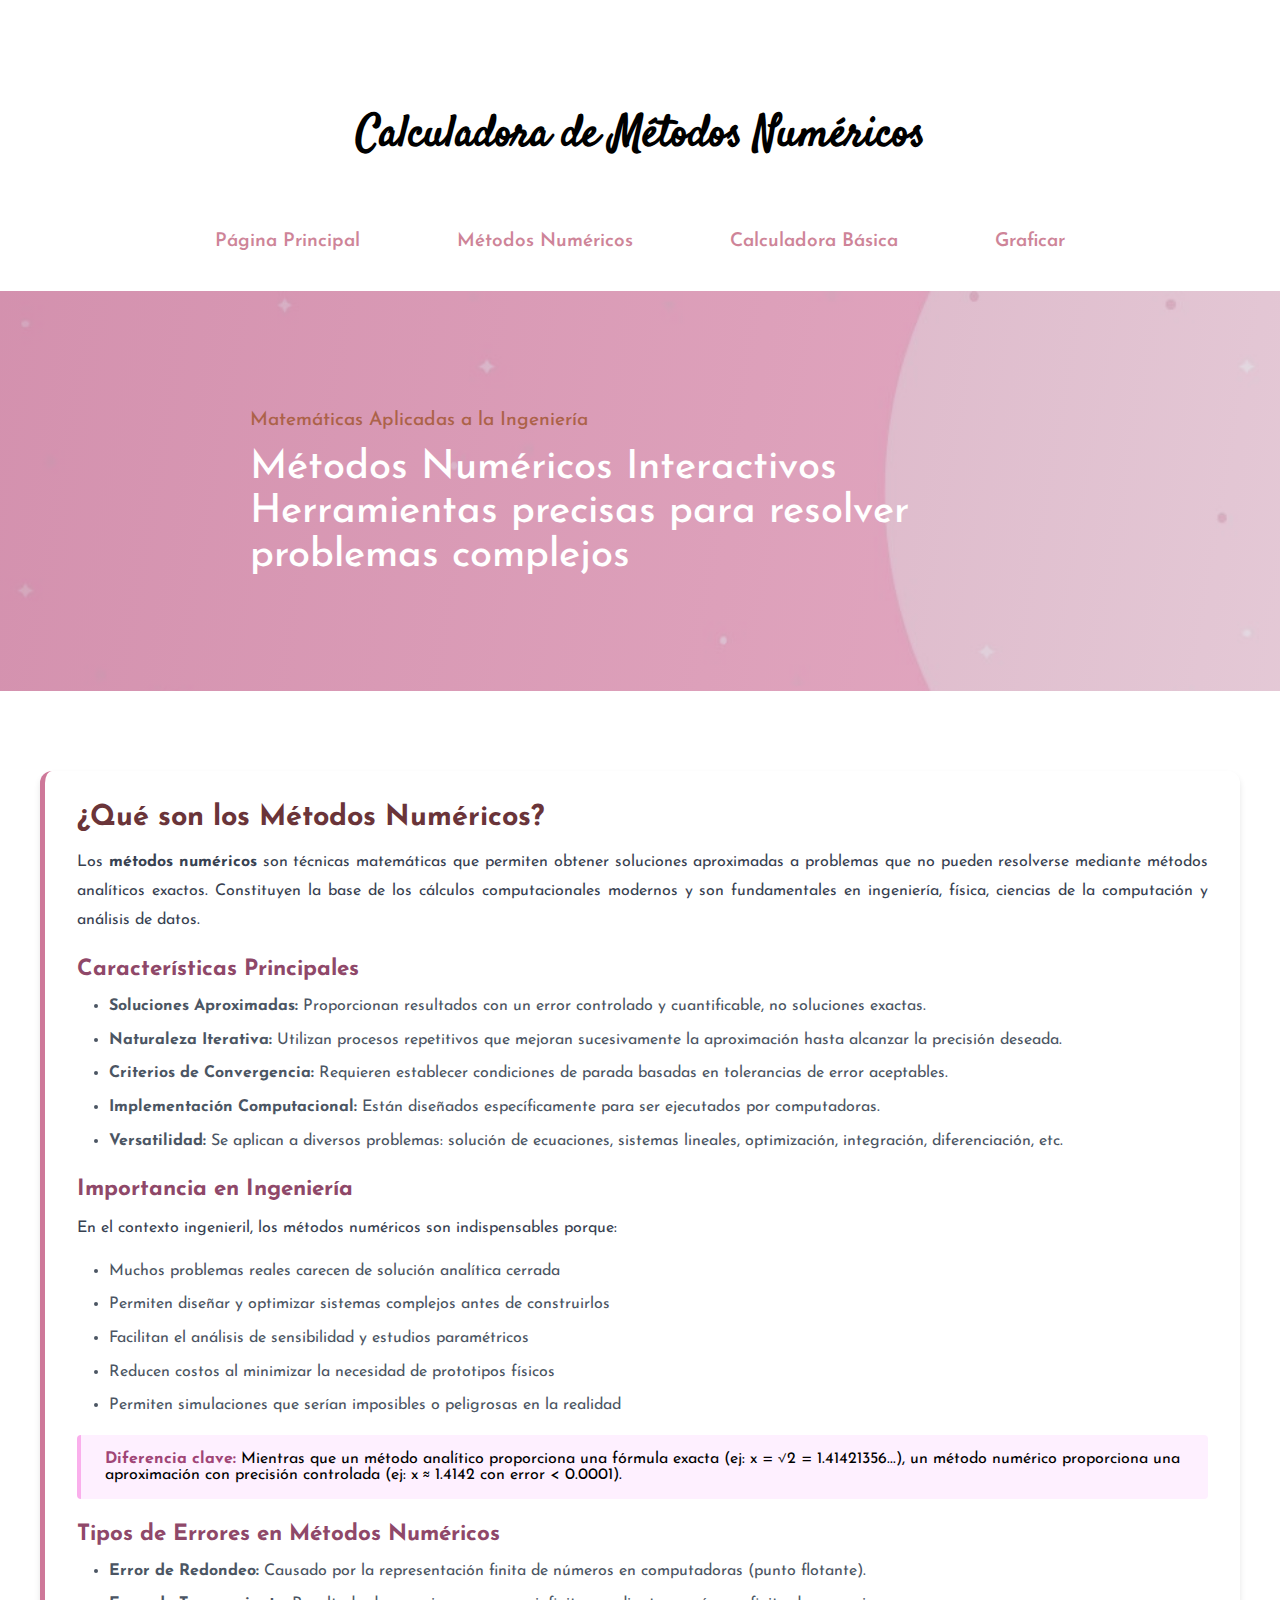
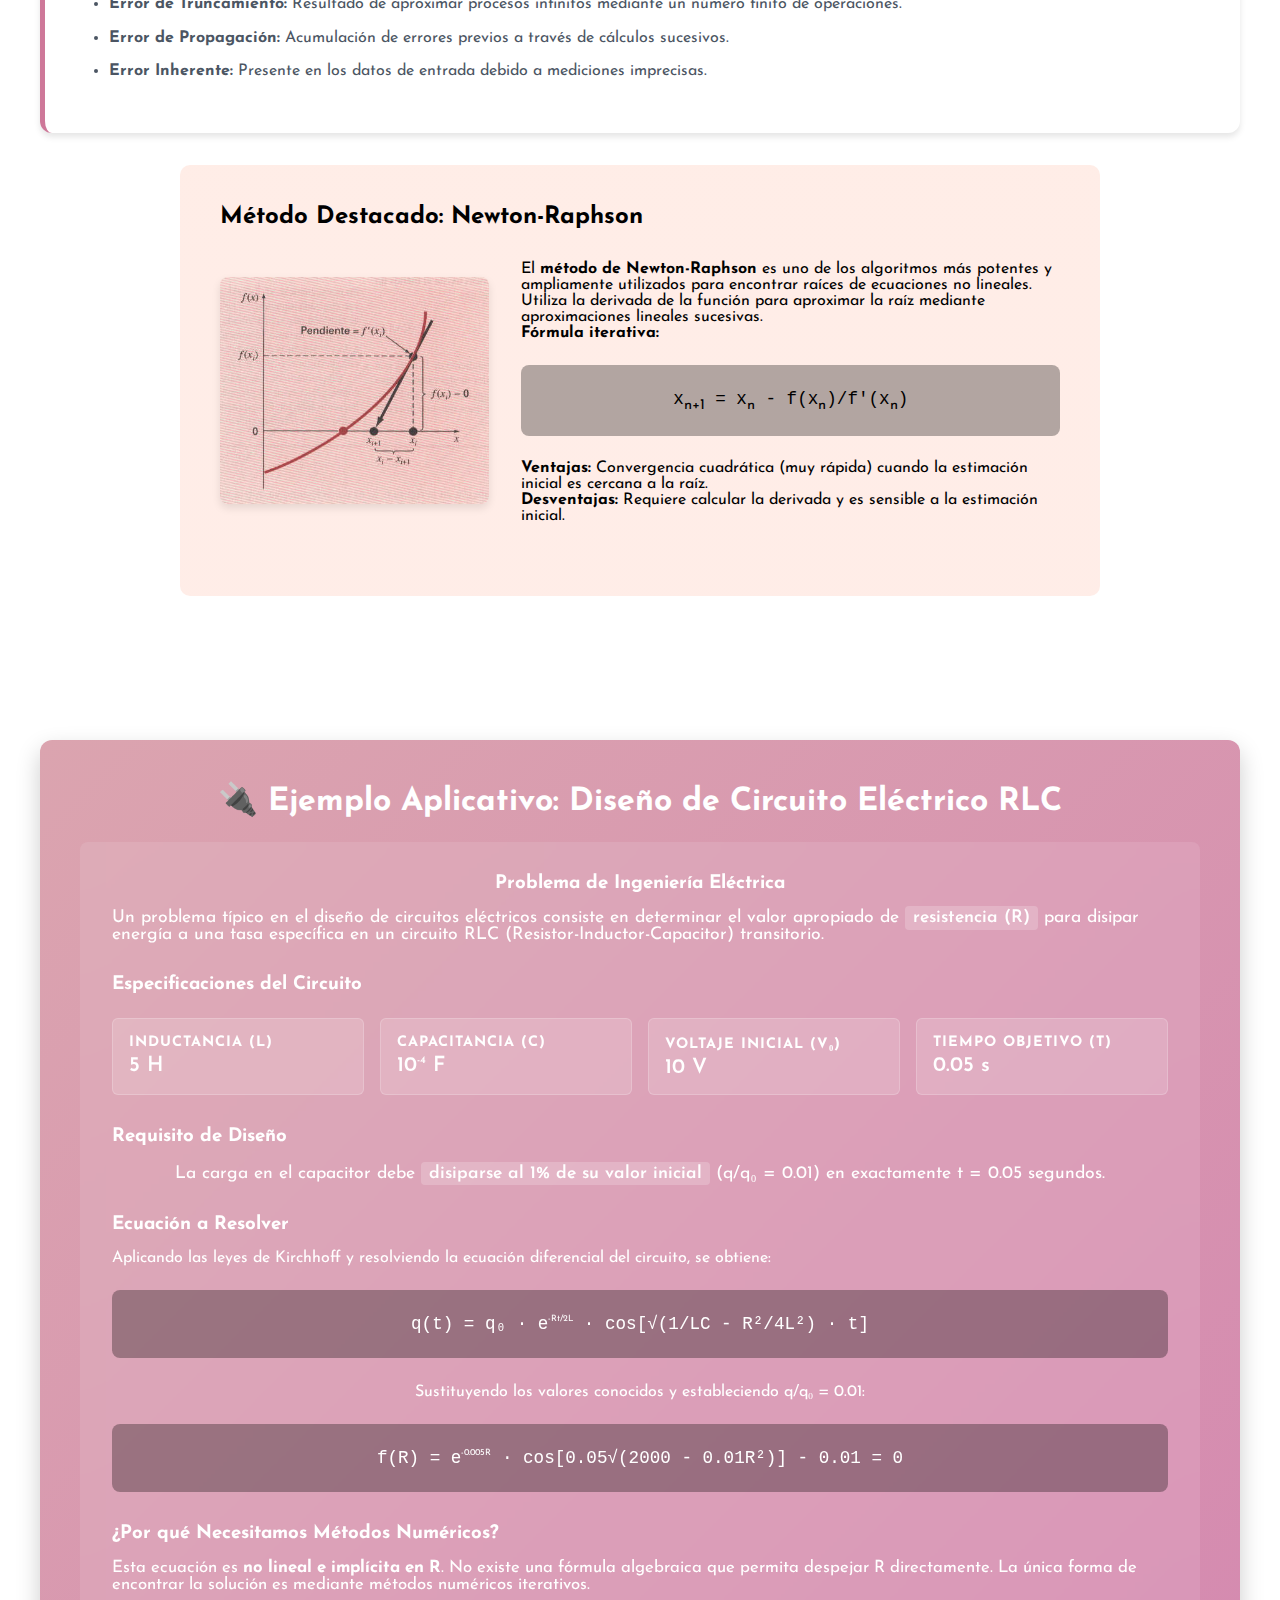
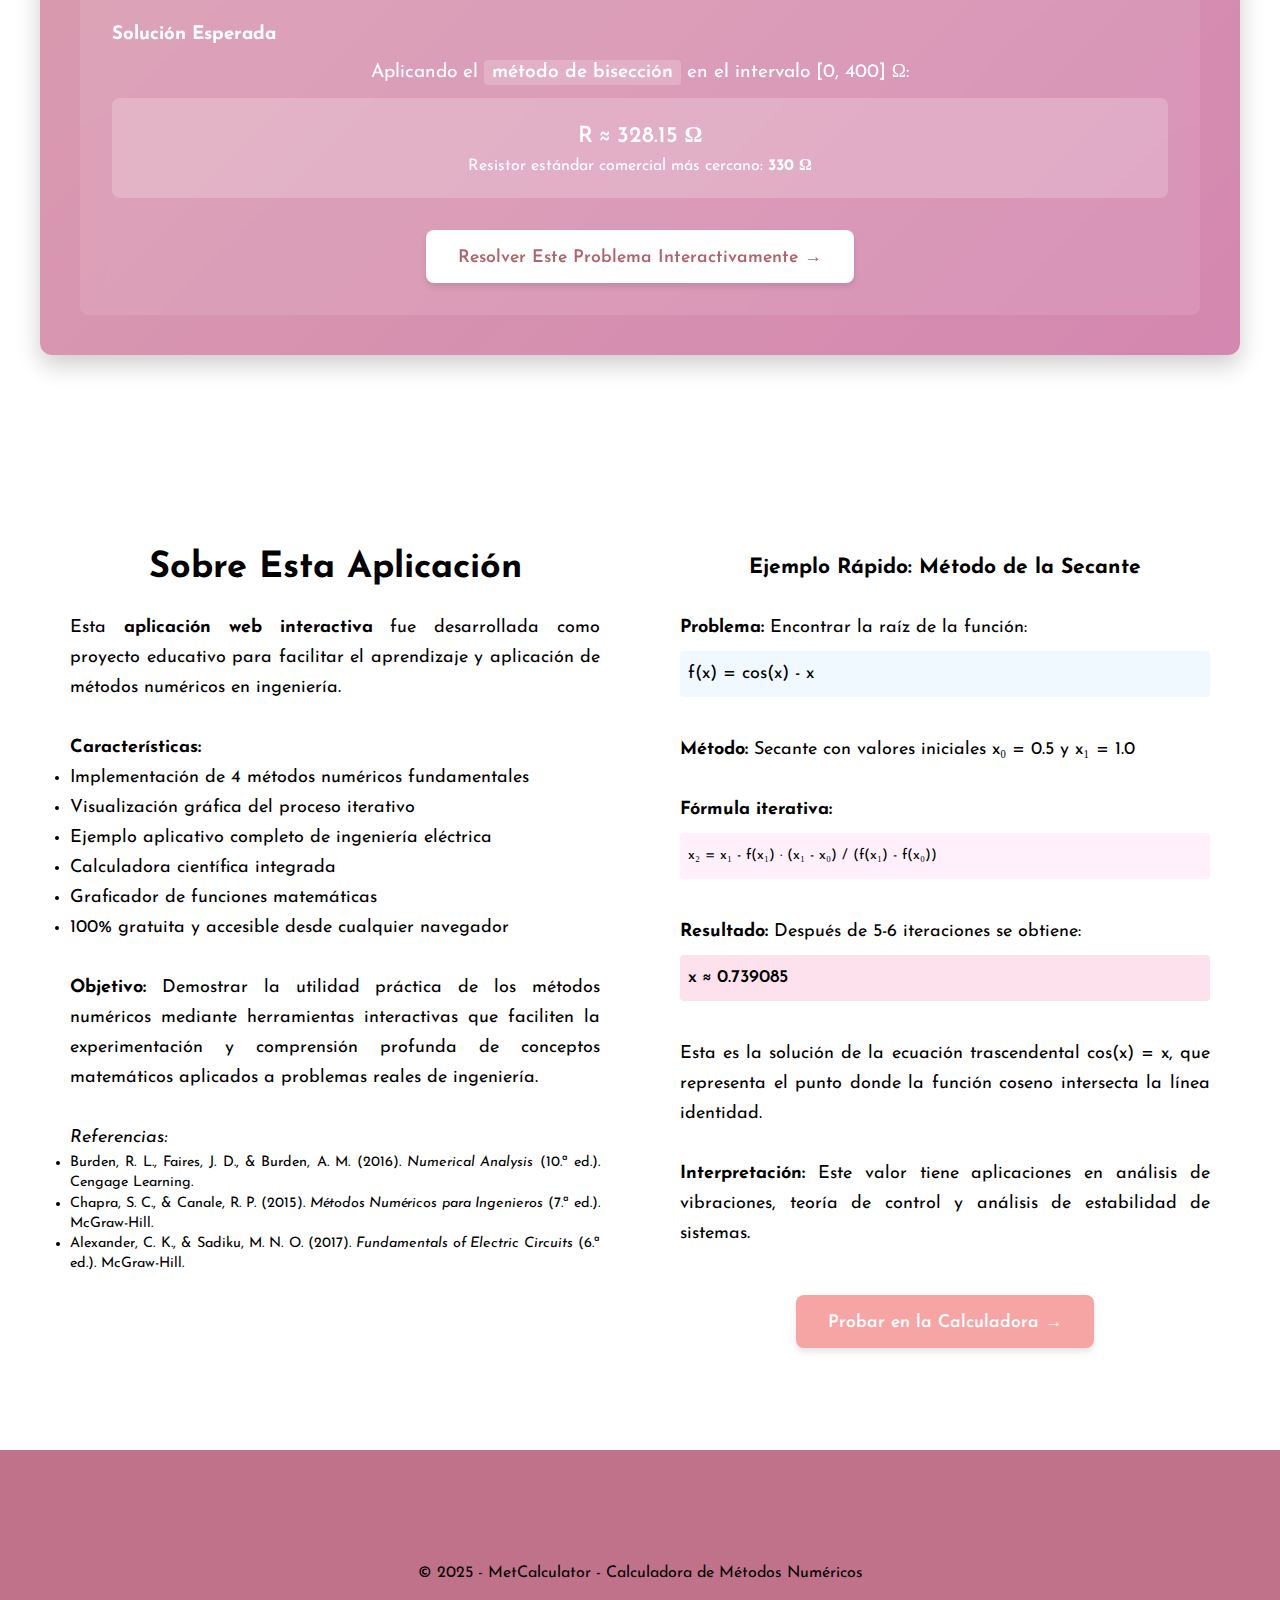
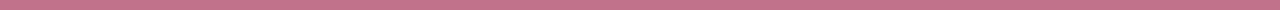
<file: MetCalculator/index.html>
<!DOCTYPE html>
<html lang="es">
<head>
    <meta charset="UTF-8">
    <meta name="viewport" content="width=device-width, initial-scale=1.0">
    <title>Calculadora de Métodos Numéricos - Inicio</title>
    <link rel="stylesheet" type="text/css" href="estilo.css">
    <style>
        /* Estilos adicionales específicos para la página principal */
        .seccion-teoria {
            max-width: 1200px;
            margin: 3rem auto;
            padding: 0 2rem;
        }

        .card-teoria {
            background: white;
            border-radius: 12px;
            padding: 2rem;
            margin-bottom: 2rem;
            box-shadow: 0 4px 6px rgba(0, 0, 0, 0.1);
            border-left: 5px solid #ce7899;
        }

        .card-teoria h2 {
            color: #6a3439;
            margin-bottom: 1rem;
            font-size: 1.8rem;
        }

        .card-teoria h3 {
            color:  #8f4869;
            margin-top: 1.5rem;
            margin-bottom: 0.8rem;
            font-size: 1.4rem;
        }

        .card-teoria p {
            line-height: 1.8;
            color: #374151;
            text-align: justify;
            margin-bottom: 1rem;
        }

        .card-teoria ul {
            margin-left: 2rem;
            margin-bottom: 1rem;
        }

        .card-teoria li {
            margin-bottom: 0.5rem;
            line-height: 1.6;
            color: #4b5563;
        }

        .card-ejemplo {
            background: linear-gradient(135deg, #dba4af 0%, #d487b0 100%);
            color: white;
            border-radius: 12px;
            padding: 2.5rem;
            margin: 3rem auto;
            box-shadow: 0 10px 25px rgba(0, 0, 0, 0.2);
        }

        .card-ejemplo h2 {
            color: white;
            font-size: 2rem;
            margin-bottom: 1.5rem;
            text-align: center;
        }

        .ejemplo-content {
            background: rgba(255, 255, 255, 0.1);
            backdrop-filter: blur(10px);
            border-radius: 8px;
            padding: 2rem;
            margin-top: 1rem;
        }

        .ejemplo-parametros {
            display: grid;
            grid-template-columns: repeat(auto-fit, minmax(250px, 1fr));
            gap: 1rem;
            margin: 1.5rem 0;
        }

        .parametro-item {
            background: rgba(255, 255, 255, 0.15);
            padding: 1rem;
            border-radius: 6px;
            border: 1px solid rgba(255, 255, 255, 0.2);
        }

        .parametro-item strong {
            display: block;
            margin-bottom: 0.3rem;
            font-size: 0.9rem;
            text-transform: uppercase;
            letter-spacing: 1px;
        }

        .parametro-item span {
            font-size: 1.3rem;
            font-weight: 600;
        }

        .ecuacion {
            background: rgba(0, 0, 0, 0.3);
            padding: 1.5rem;
            border-radius: 8px;
            font-family: 'Courier New', monospace;
            font-size: 1.1rem;
            text-align: center;
            margin: 1.5rem 0;
            overflow-x: auto;
        }

        .highlight {
            background: rgba(255, 255, 255, 0.2);
            padding: 0.2rem 0.5rem;
            border-radius: 4px;
            font-weight: 600;
        }

        .concepto-box {
            background: #fef0ff;
            border-left: 4px solid #faafec;
            padding: 1rem 1.5rem;
            margin: 1rem 0;
            border-radius: 4px;
        }

        .concepto-box strong {
            color: #a04576;
        }

        .metodo-destacado {
            display: grid;
            grid-template-columns: 1fr 2fr;
            gap: 2rem;
            align-items: center;
            margin: 2rem 0;
        }

        .metodo-imagen {
            width: 100%;
            border-radius: 8px;
            box-shadow: 0 4px 8px rgba(0, 0, 0, 0.1);
        }

        @media (max-width: 768px) {
            .metodo-destacado {
                grid-template-columns: 1fr;
            }

            .ejemplo-parametros {
                grid-template-columns: 1fr;
            }
        }

        .btn-resolver {
            background: white;
            color: #b2626a;
            padding: 1rem 2rem;
            border: none;
            border-radius: 8px;
            font-size: 1.1rem;
            font-weight: 600;
            cursor: pointer;
            display: block;
            margin: 2rem auto 0;
            transition: all 0.3s ease;
            box-shadow: 0 4px 6px rgba(0, 0, 0, 0.1);
        }

        .btn-resolver:hover {
            transform: translateY(-2px);
            box-shadow: 0 6px 12px rgba(0, 0, 0, 0.2);
        }

        .circuito-diagram {
            background: white;
            padding: 2rem;
            border-radius: 8px;
            text-align: center;
            margin: 1.5rem 0;
        }

        .circuito-diagram img {
            max-width: 100%;
            height: auto;
        }
    </style>
</head>
<body class="pag-general">
<header class="head">
  <div class="cont1">
     <div class="cont2">
        <div class="logo">
            <h1>Calculadora de Métodos Numéricos</h1> 
        </div>
    </div>
    <div class="head_container">
        <div class="head_container_content">
            <a href="index.html" class="header">Página Principal</a>
            <a href="metodos.html" class="header">Métodos Numéricos</a>
            <a href="calculadora.html" class="header">Calculadora Básica</a>
            <a href="graficar.html" class="header">Graficar</a>
        </div>
    </div>
  </div>
</header>

<section class="banner">
   <div class="contenido-banner">
      <p>Matemáticas Aplicadas a la Ingeniería</p>
      <h2>Métodos Numéricos Interactivos</h2>
      <h4>Herramientas precisas para resolver problemas complejos</h4>
   </div> 
</section>

<br><br>

<!-- SECCIÓN 1: CONCEPTUALIZACIÓN DE MÉTODOS NUMÉRICOS -->
<section class="seccion-teoria">
    <div class="card-teoria">
        <h2>¿Qué son los Métodos Numéricos?</h2>
        <p>
            Los <strong>métodos numéricos</strong> son técnicas matemáticas que permiten obtener 
            soluciones aproximadas a problemas que no pueden resolverse mediante métodos analíticos 
            exactos. Constituyen la base de los cálculos computacionales modernos y son fundamentales 
            en ingeniería, física, ciencias de la computación y análisis de datos.
        </p>

        <h3>Características Principales</h3>
        <ul>
            <li><strong>Soluciones Aproximadas:</strong> Proporcionan resultados con un error 
                controlado y cuantificable, no soluciones exactas.</li>
            <li><strong>Naturaleza Iterativa:</strong> Utilizan procesos repetitivos que mejoran 
                sucesivamente la aproximación hasta alcanzar la precisión deseada.</li>
            <li><strong>Criterios de Convergencia:</strong> Requieren establecer condiciones de 
                parada basadas en tolerancias de error aceptables.</li>
            <li><strong>Implementación Computacional:</strong> Están diseñados específicamente 
                para ser ejecutados por computadoras.</li>
            <li><strong>Versatilidad:</strong> Se aplican a diversos problemas: solución de 
                ecuaciones, sistemas lineales, optimización, integración, diferenciación, etc.</li>
        </ul>

        <h3>Importancia en Ingeniería</h3>
        <p>
            En el contexto ingenieril, los métodos numéricos son indispensables porque:
        </p>
        <ul>
            <li>Muchos problemas reales carecen de solución analítica cerrada</li>
            <li>Permiten diseñar y optimizar sistemas complejos antes de construirlos</li>
            <li>Facilitan el análisis de sensibilidad y estudios paramétricos</li>
            <li>Reducen costos al minimizar la necesidad de prototipos físicos</li>
            <li>Permiten simulaciones que serían imposibles o peligrosas en la realidad</li>
        </ul>

        <div class="concepto-box">
            <strong>Diferencia clave:</strong> Mientras que un método analítico proporciona 
            una fórmula exacta (ej: x = √2 = 1.41421356...), un método numérico proporciona 
            una aproximación con precisión controlada (ej: x ≈ 1.4142 con error < 0.0001).
        </div>

        <h3>Tipos de Errores en Métodos Numéricos</h3>
        <ul>
            <li><strong>Error de Redondeo:</strong> Causado por la representación finita de 
                números en computadoras (punto flotante).</li>
            <li><strong>Error de Truncamiento:</strong> Resultado de aproximar procesos infinitos 
                mediante un número finito de operaciones.</li>
            <li><strong>Error de Propagación:</strong> Acumulación de errores previos a través 
                de cálculos sucesivos.</li>
            <li><strong>Error Inherente:</strong> Presente en los datos de entrada debido a 
                mediciones imprecisas.</li>
        </ul>
    </div>

    <!-- Método Newton-Raphson Destacado -->
    <div class="recetasemana">
        <h2>Método Destacado: Newton-Raphson</h2>
        <div class="metodo-destacado">
            <div>
                <img src="rec/newton1.jpg" alt="Newton-Raphson" class="metodo-imagen">
            </div>
            <div>
                <p>
                    El <strong>método de Newton-Raphson</strong> es uno de los algoritmos más 
                    potentes y ampliamente utilizados para encontrar raíces de ecuaciones no lineales. 
                    Utiliza la derivada de la función para aproximar la raíz mediante aproximaciones 
                    lineales sucesivas.
                </p>
                <p>
                    <strong>Fórmula iterativa:</strong>
                </p>
                <div class="ecuacion">
                    x<sub>n+1</sub> = x<sub>n</sub> - f(x<sub>n</sub>)/f'(x<sub>n</sub>)
                </div>
                <p>
                    <strong>Ventajas:</strong> Convergencia cuadrática (muy rápida) cuando la 
                    estimación inicial es cercana a la raíz.
                    <br>
                    <strong>Desventajas:</strong> Requiere calcular la derivada y es sensible 
                    a la estimación inicial.
                </p>
            </div>
        </div>
    </div>
</section>

<!-- SECCIÓN 2: EJEMPLO APLICATIVO DEL CIRCUITO RLC -->
<section class="seccion-teoria">
    <div class="card-ejemplo">
        <h2>🔌 Ejemplo Aplicativo: Diseño de Circuito Eléctrico RLC</h2>
        
        <div class="ejemplo-content">
            <h3 style="color: white; text-align: center; margin-bottom: 1rem;">
                Problema de Ingeniería Eléctrica
            </h3>
            <p style="font-size: 1.1rem;">
                Un problema típico en el diseño de circuitos eléctricos consiste en determinar 
                el valor apropiado de <span class="highlight">resistencia (R)</span> para disipar 
                energía a una tasa específica en un circuito RLC (Resistor-Inductor-Capacitor) 
                transitorio.
            </p>

            <h3 style="color: white; margin-top: 2rem; margin-bottom: 1rem;">
                Especificaciones del Circuito
            </h3>
            <div class="ejemplo-parametros">
                <div class="parametro-item">
                    <strong>Inductancia (L)</strong>
                    <span>5 H</span>
                </div>
                <div class="parametro-item">
                    <strong>Capacitancia (C)</strong>
                    <span>10<sup>-4</sup> F</span>
                </div>
                <div class="parametro-item">
                    <strong>Voltaje Inicial (V₀)</strong>
                    <span>10 V</span>
                </div>
                <div class="parametro-item">
                    <strong>Tiempo Objetivo (t)</strong>
                    <span>0.05 s</span>
                </div>
            </div>

            <h3 style="color: white; margin-top: 2rem; margin-bottom: 1rem;">
                Requisito de Diseño
            </h3>
            <p style="font-size: 1.1rem; text-align: center;">
                La carga en el capacitor debe <span class="highlight">disiparse al 1% de su 
                valor inicial</span> (q/q₀ = 0.01) en exactamente t = 0.05 segundos.
            </p>

            <h3 style="color: white; margin-top: 2rem; margin-bottom: 1rem;">
                Ecuación a Resolver
            </h3>
            <p>
                Aplicando las leyes de Kirchhoff y resolviendo la ecuación diferencial del 
                circuito, se obtiene:
            </p>
            <div class="ecuacion">
                q(t) = q₀ · e<sup>-Rt/2L</sup> · cos[√(1/LC - R²/4L²) · t]
            </div>
            <p style="text-align: center; margin-top: 1rem;">
                Sustituyendo los valores conocidos y estableciendo q/q₀ = 0.01:
            </p>
            <div class="ecuacion">
                f(R) = e<sup>-0.005R</sup> · cos[0.05√(2000 - 0.01R²)] - 0.01 = 0
            </div>

            <h3 style="color: white; margin-top: 2rem; margin-bottom: 1rem;">
                ¿Por qué Necesitamos Métodos Numéricos?
            </h3>
            <p style="font-size: 1.05rem;">
                Esta ecuación es <strong>no lineal e implícita en R</strong>. No existe una 
                fórmula algebraica que permita despejar R directamente. La única forma de 
                encontrar la solución es mediante métodos numéricos iterativos.
            </p>

            <h3 style="color: white; margin-top: 2rem; margin-bottom: 1rem;">
                Solución Esperada
            </h3>
            <p style="text-align: center; font-size: 1.2rem; margin: 1rem 0;">
                Aplicando el <span class="highlight">método de bisección</span> en el 
                intervalo [0, 400] Ω:
            </p>
            <div style="background: rgba(255, 255, 255, 0.2); padding: 1.5rem; 
                        border-radius: 8px; text-align: center; margin: 1rem 0;">
                <p style="font-size: 1.4rem; font-weight: 600; margin: 0;">
                    R ≈ 328.15 Ω
                </p>
                <p style="font-size: 1rem; margin-top: 0.5rem;">
                    Resistor estándar comercial más cercano: <strong>330 Ω</strong>
                </p>
            </div>

            <button class="btn-resolver" onclick="window.location.href='metcalculadora.html'">
                Resolver Este Problema Interactivamente →
            </button>
        </div>
    </div>

    <!-- Importancia del Ejemplo -->
</section>

<br><br>

<!-- SECCIÓN FINAL: SOBRE NOSOTROS Y CONTACTO -->
<div class="final">
    <div class="sobreus">
        <h1 align="middle">Sobre Esta Aplicación</h1>
        <br>
        <p>
            Esta <strong>aplicación web interactiva</strong> fue desarrollada como proyecto 
            educativo para facilitar el aprendizaje y aplicación de métodos numéricos en 
            ingeniería. 
            <br><br>
            <strong>Características:</strong>
            <ul>
                <li>Implementación de 4 métodos numéricos fundamentales</li>
                <li>Visualización gráfica del proceso iterativo</li>
                <li>Ejemplo aplicativo completo de ingeniería eléctrica</li>
                <li>Calculadora científica integrada</li>
                <li>Graficador de funciones matemáticas</li>
                <li>100% gratuita y accesible desde cualquier navegador</li>
            </ul>
            <br>
            <strong>Objetivo:</strong> Demostrar la utilidad práctica de los métodos numéricos 
            mediante herramientas interactivas que faciliten la experimentación y comprensión 
            profunda de conceptos matemáticos aplicados a problemas reales de ingeniería.
            <br><br>
            <em>Referencias:</em>
            <ul style="font-size: 0.9rem; line-height: 1.4;">
                <li>Burden, R. L., Faires, J. D., & Burden, A. M. (2016). <i>Numerical Analysis</i> (10.ª ed.). Cengage Learning.</li>
                <li>Chapra, S. C., & Canale, R. P. (2015). <i>Métodos Numéricos para Ingenieros</i> (7.ª ed.). McGraw-Hill.</li>
                <li>Alexander, C. K., & Sadiku, M. N. O. (2017). <i>Fundamentals of Electric Circuits</i> (6.ª ed.). McGraw-Hill.</li>
            </ul>
        </p>
    </div>
    
    <div class="contacto">
        <h3 align="middle">Ejemplo Rápido: Método de la Secante</h3> 
        <br>
        <p>
            <strong>Problema:</strong> Encontrar la raíz de la función:  
            <br><code style="background: #f0f9ff; padding: 0.5rem; display: block; 
                             margin: 0.5rem 0; border-radius: 4px;">
                f(x) = cos(x) - x
            </code>
            <br>
            <strong>Método:</strong> Secante con valores iniciales <code>x₀ = 0.5</code> 
            y <code>x₁ = 1.0</code>
            <br><br>
            <strong>Fórmula iterativa:</strong>  
            <br><code style="background: #fff0fb; padding: 0.5rem; display: block; 
                             margin: 0.5rem 0; border-radius: 4px; font-size: 0.9rem;">
                x₂ = x₁ - f(x₁) · (x₁ - x₀) / (f(x₁) - f(x₀))
            </code>
            <br>
            <strong>Resultado:</strong> Después de 5-6 iteraciones se obtiene:
            <br><code style="background: #fde2ed; padding: 0.5rem; display: block; 
                             margin: 0.5rem 0; border-radius: 4px; font-weight: 600;">
                x ≈ 0.739085
            </code>
            <br>
            Esta es la solución de la ecuación trascendental <code>cos(x) = x</code>, 
            que representa el punto donde la función coseno intersecta la línea identidad.
            <br><br>
            <strong>Interpretación:</strong> Este valor tiene aplicaciones en análisis de 
            vibraciones, teoría de control y análisis de estabilidad de sistemas.
        </p>
        <br>
        <button class="btn-resolver" onclick="window.location.href='metcalculadora.html'" 
                style="background: #f6a4a4; color: white; margin-top: 1rem;">
            Probar en la Calculadora →
        </button>
    </div>
</div>

<br><br>

<footer>
    <div class="foot_container">
        <div id="derechos">
            <p>© 2025 - MetCalculator - Calculadora de Métodos Numéricos</p>
        </div>
    </div>
</footer>

</body>
</html>
</file>
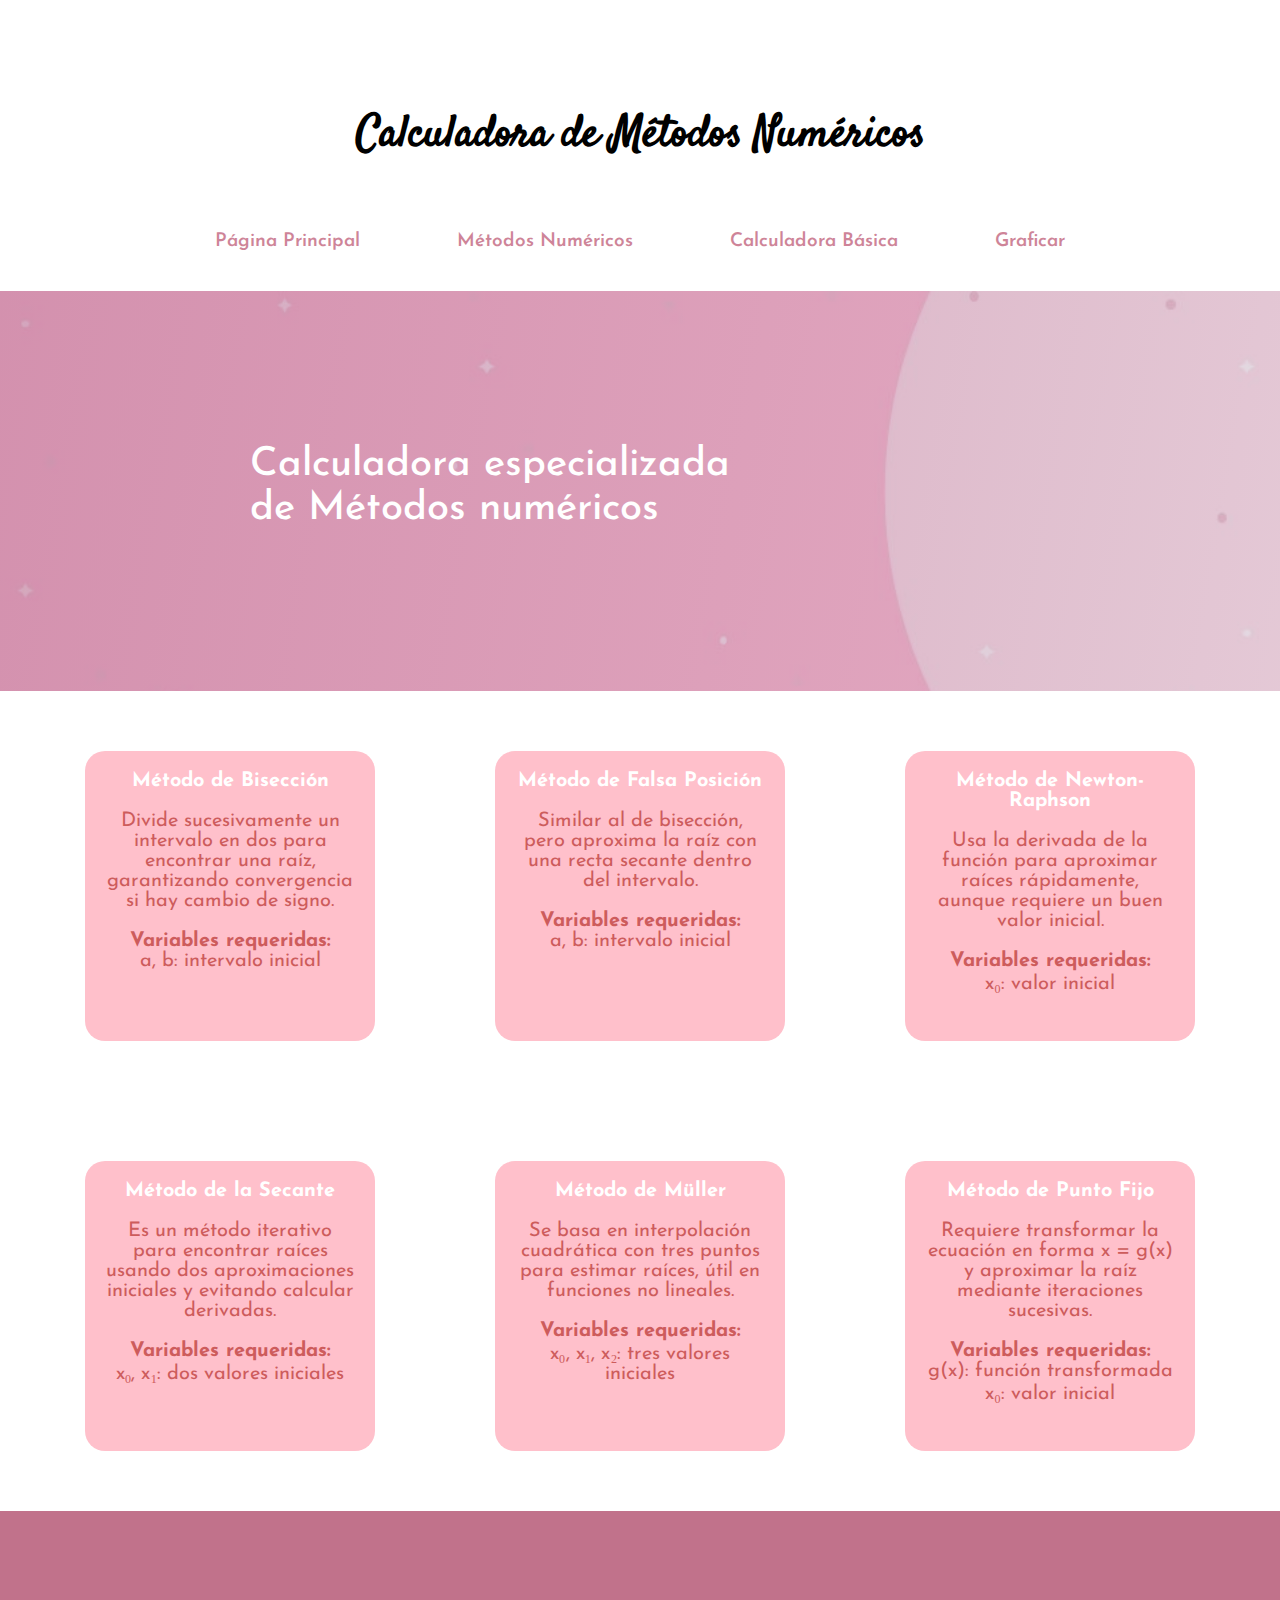
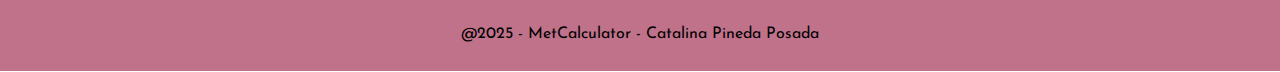
<file: MetCalculator/metodos.html>
<html>
<head>
    <meta charset="UTF-8">
    <title>Métodos Numéricos</title>
    <link rel="stylesheet" type="text/css" href="estilo.css"> 
</head>
<body>
<header class="head">
  <div class="cont1">
     <div class="cont2">
        <div class="logo">
            <h1>Calculadora de Métodos Numéricos</h1> 
        </div>
    </div>
    <div class="head_container">
        <div class="head_container_content">
            <a href="index.html" class="header">Página Principal</a>
            <a href="metodos.html" class="header">Métodos Numéricos</a>
            <a href="calculadora.html" class="header">Calculadora Básica</a>
            <a href="graficar.html" class="header">Graficar</a>
        </div>
    </div>
  </div>
</header>
    <section class="banner">
        <div class="contenido-banner">
         <br>   
         <br>
         <h2>Calculadora especializada </h2>
         <h4>de Métodos numéricos</h4>
        </div> 
    </section>

<div class="rece">
    <div class="flex_box">
        <strong>Método de la Secante</strong>
        <br><br>
        <a href="metcalculadora.html">
            Es un método iterativo para encontrar raíces usando dos aproximaciones iniciales y evitando calcular derivadas.
            <br><br>
            <strong>Variables requeridas:</strong>  <br>
            x₀, x₁: dos valores iniciales  
        </a>
    </div>

    <div class="flex_box">
        <strong>Método de Müller</strong>
        <br><br>
        <a href="metcalculadora.html">
            Se basa en interpolación cuadrática con tres puntos para estimar raíces, útil en funciones no lineales.
            <br><br>
            <strong>Variables requeridas:</strong> <br> 
            x₀, x₁, x₂: tres valores iniciales  
        </a>
    </div>

    <div class="flex_box">
        <strong>Método de Punto Fijo</strong>
        <br><br>
        <a href="metcalculadora.html">
            Requiere transformar la ecuación en forma x = g(x) y aproximar la raíz mediante iteraciones sucesivas.
            <br><br>
            <strong>Variables requeridas:</strong> <br> 
            g(x): función transformada  
            x₀: valor inicial  
        </a>
    </div>

    <div class="flex_box">
        <strong>Método de Bisección</strong>
        <br><br>
        <a href="metcalculadora.html">
            Divide sucesivamente un intervalo en dos para encontrar una raíz, garantizando convergencia si hay cambio de signo.
            <br><br>
            <strong>Variables requeridas:</strong>  <br>
            a, b: intervalo inicial  
        </a>
    </div>

    <div class="flex_box">
        <strong>Método de Falsa Posición</strong>
        <br><br>
        <a href="metcalculadora.html">
            Similar al de bisección, pero aproxima la raíz con una recta secante dentro del intervalo.
            <br><br>
            <strong>Variables requeridas:</strong> <br> 
            a, b: intervalo inicial  
        </a>
    </div>

    <div class="flex_box">
        <strong>Método de Newton-Raphson</strong>
        <br><br>
        <a href="metcalculadora.html">
            Usa la derivada de la función para aproximar raíces rápidamente, aunque requiere un buen valor inicial.
            <br><br>
            <strong>Variables requeridas:</strong> <br> 
            x₀: valor inicial  
        </a>
    </div>
</div>

<footer>
    <div class="foot_container">
        <div id="derechos">
            <p>@2025 - MetCalculator - Catalina Pineda Posada</p>
        </div>
    </div>
</footer>
</body>
</html>
</file>
<file: MetCalculator/estilo.css>
@import url('https://fonts.googleapis.com/css2?family=Josefin+Sans:ital,wght@0,100..700;1,100..700&display=swap');
@import url('https://fonts.googleapis.com/css2?family=Courgette&family=Satisfy&display=swap');
html{
    height: 100%;
}
*{
    margin:0;
    padding:0;
    box-sizing: 0;
    text-decoration: 0;
    font-family: 'Josefin Sans';
}
body.pag-general{
    display: flex;
    flex-direction: column;
    min-height: 100%;
}
body.pag-calculadora{
    display: flex;
    flex-direction: column;
    min-height: 100vh;
    background: radial-gradient(circle, #cf8fab 0%, #f7c6de 50%, #ffe6f0 100%);
}
.head{
   text-align: center; /*alinea menu */
}
.cont1{
    background-color: white; 
    padding:40px;
}
.cont2 {
    display: flex; /*para que el logo se pueda mover*/
    justify-content: center; /* alinea al centro logo horizontalmente */
    padding: 32px;
}

.logo h1{
    font-family: 'Satisfy';
    font-size:44px;
    padding:32px;
}

        
.header {
    color: #ce8498;
    text-decoration: none;
    padding: 0.5rem 1rem;
    border-radius: 8px;
    transition: all 0.3s ease;
    font-weight: 600;
    margin: 30px;
    font-size: 19px;
    left:80px;
}

.header:hover {
    background: #ffc0db;
    color: white;
    transform: translateY(-2px);
}
.banner{
    background-image: linear-gradient(100deg, #a9648381, #1211111d), url(rec/conversion.jpg);
    height:400px;
    background-size: cover; /*la imagen se dimensiona para cubrir todo el area*/
    background-position: center;
  /*para poner de fondo la imagen del banner, con degradado*/
}
.contenido-banner{
    max-width: 1400px;
    margin: 0 auto;
    padding:120px 250px 0 250px;
    /*PARA CENTRAR EL TEXTO*/
}
.contenido-banner p{
    color:#ac6249;
    font-size:19.2px;
    margin-bottom: 16px;
    font-weight: 500;
}
.contenido-banner h2, h4{
    color:white;
    font-weight: 500; /*grosor de la fuente*/
    line-height:44px;
    font-size:40px;
    
}

.recetasemana{
    margin:0 auto; /*margen superoir e inferior en 0 y centra horizontalmente el cntenido*/
    overflow: auto; /*para que el contenido no se salga del div*/
    padding:40px;
    background: linear-gradient(rgba(255, 222, 211, 0.55), rgba(255, 222, 212, 0.55));
    border-radius: 10px;
    width:70%;
    transition: transform 0.3s ease;
}
.rece{
    justify-content: center;
    width: 100%;
    align-content: center;
    height: auto;
    display: flex;
    /*esto sirve para que se pongan los cuadros en fila*/flex-direction: row;
    flex-wrap: wrap-reverse;
    
}
.flex_box{
    width: 250px;
    height: 250px;
    background-color: pink;
    margin: 60px;
    color: white;
    font-size: 20px;
    text-align: center;
    padding:20px;
    border-radius:20px;
    transition: transform 0.3s ease;
    overflow: auto;
}


.flex_box:hover{
    transform: scale(1.04);
    background: linear-gradient(#FDA3B3,#FDA3B3);
}

.recetasemana:hover{
    background: linear-gradient(rgba(255, 196, 176, 0.55), rgba(255, 196, 176, 0.55));
    transform: scale(1.04);
}
.volcanim{
    float: left;
    margin-right: 20px;
   
}
.sobreus{
    float:left;
    margin-right: 600px;
    margin-left:20px;
}
.volcantex{
    line-height: 30px;
    color:black;
}
a{
    color:indianred;
}
.final {
    background-image: url('rec/fondo1.jpeg');
    background-size: cover;
    background-position: center;
    background-attachment: fixed;
    padding: 50px;

    display: flex;               /* activa flexbox */
    justify-content: center;     /* centra horizontalmente */
    align-items: flex-start;     /* alinea arriba */
    gap: 40px;                   /* espacio entre columnas */
}

.sobreus, .contacto {
    flex: 1;                     /* cada uno ocupa la mitad */
    max-width: 50%;              /* asegura mitad y mitad */
    margin: 0 auto;              /* centra el contenido dentro */
}

.sobreus {
    text-align: justify;         /* mejor legibilidad en el texto */
    padding: 20px;
    font-size: 18px;
    line-height: 30px;
}

.contacto {
    text-align: justify;         /* mejor legibilidad en el texto */
    padding: 20px;
    font-size: 18px;
    line-height: 30px;
}

.contacto img {
    margin: 10px;
}


.contacto img:hover {
    filter: invert(95%) sepia(50%) saturate(2559%) hue-rotate(292deg) brightness(91%) contrast(88%); 
}

#recetasemana{
    font-size: 80px;
}

#x_container{
    float: right;
}

footer{
    background-color: #c1728b;
    height: 160px;
    margin-top:0px;
   
}
.foot_container{
    padding: 30px;
    
}
#derechos{
text-align: center;
margin-top: auto;
padding-top: 85px;
}

        .function-preview {
            background: #f0fff4;
            border: 1px solid #68d391;
            border-radius: 4px;
            padding: 0.5rem;
            margin-top: 0.5rem;
            font-family: 'Courier New', monospace;
            font-size: 0.9rem;
        }
        #chart-container {
            margin-top: 2rem;
            background: white;
            border-radius: 8px;
            padding: 1rem;
            height: 400px;
            min-height: 400px;
        }
        #functionChart {
            width: 100% !important;
            height: 100% !important;
        }

        .main-container {
            max-width: 1400px;
            margin: 2rem auto;
            padding: 0 2rem;
            display: grid;
            grid-template-columns: 1fr 1fr;
            gap: 2rem;
        }

        .calculator-panel, .results-panel {
            background: rgba(255, 255, 255, 0.95);
            backdrop-filter: blur(10px);
            border-radius: 16px;
            padding: 2rem;
            box-shadow: 0 8px 32px rgba(0,0,0,0.1);
        }

        .calculator-panel h2, .results-panel h2 {
            color: #a66a96;
            margin-bottom: 1.5rem;
            font-size: 1.5rem;
        }

        .form-group {
            margin-bottom: 1.5rem;
        }

        .form-group label {
            display: block;
            margin-bottom: 0.5rem;
            font-weight: 600;
            color: #4a5568;
        }

        .form-group input, .form-group select {
            width: 100%;
            padding: 0.75rem;
            border: 2px solid #e2e8f0;
            border-radius: 8px;
            font-size: 1rem;
            transition: all 0.3s ease;
        }

        .form-group input:focus, .form-group select:focus {
            outline: none;
            border-color: #ea6699;
            box-shadow: 0 0 0 3px rgba(102, 126, 234, 0.1);
        }

        .form-row {
            display: grid;
            grid-template-columns: 1fr 1fr 1fr;
            gap: 1rem;
        }

        .calculate-btn {
            width: 100%;
            padding: 1rem;
            background: linear-gradient(135deg, #d89de8 0%, #c281a9 100%);
            color: white;
            border: none;
            border-radius: 8px;
            font-size: 1.1rem;
            font-weight: 600;
            cursor: pointer;
            transition: all 0.3s ease;
            margin-top: 1rem;
        }

        .calculate-btn:hover {
            transform: translateY(-2px);
            box-shadow: 0 8px 25px rgba(102, 126, 234, 0.3);
        }

        .calculate-btn:disabled {
            background: #cbd5e0;
            cursor: not-allowed;
            transform: none;
        }

        .example-btn {
            padding: 0.4rem 0.8rem;
            background: #e2e8f0;
            border: 1px solid #cbd5e0;
            border-radius: 4px;
            font-size: 0.8rem;
            cursor: pointer;
            transition: all 0.3s ease;
        }

        .example-btn:hover {
            background: #667eea;
            color: white;
            border-color: #667eea;
        }

        .function-preview {
            background: #f0fff4;
            border: 1px solid #68d391;
            border-radius: 4px;
            padding: 0.5rem;
            margin-top: 0.5rem;
            font-family: 'Courier New', monospace;
            font-size: 0.9rem;
        }

        #results {
            background: #f7fafc;
            border-radius: 8px;
            padding: 1rem;
            max-height: 400px;
            overflow-y: auto;
            font-family: 'Courier New', monospace;
            font-size: 0.9rem;
            line-height: 1.4;
        }

        #chart-container {
            margin-top: 2rem;
            background: white;
            border-radius: 8px;
            padding: 1rem;
            height: 400px;
            min-height: 400px;
        }
        
        #functionChart {
            width: 100% !important;
            height: 100% !important;
        }

        .success {
            color: #38a169;
            font-weight: bold;
        }

        .warning {
            color: #d69e2e;
            font-weight: bold;
        }

        .error {
            color: #e53e3e;
            font-weight: bold;
        }

        .table-container {
            overflow-x: auto;
            margin-top: 1rem;
        }

        table {
            width: 100%;
            border-collapse: collapse;
            font-size: 0.8rem;
        }

        th, td {
            padding: 0.5rem;
            text-align: center;
            border: 1px solid #e2e8f0;
        }

        th {
            background: #d295ad;
            color: white;
            font-weight: 600;
        }

        tr:nth-child(even) {
            background: #f7fafc;
        }

        @media (max-width: 768px) {
            .main-container {
                grid-template-columns: 1fr;
                gap: 1rem;
                padding: 0 1rem;
            }
            
            .form-row {
                grid-template-columns: 1fr;
            }
        }
        .method-form {
            display: none;
        }
        
        .method-form.active {
            display: block;
        }
#methods {
    /* Degradado radial suave, desde el centro hacia los bordes */
    background: radial-gradient(circle, #cf8fab 0%, #f7c6de 50%, #ffe6f0 100%);
}
.derivative-info {
    background: #e6f3ff;
    border: 1px solid #b3d9ff;
    border-radius: 5px;
    padding: 10px;
    margin-bottom: 15px;
    font-family: 'Courier New', monospace;
    font-size: 0.9rem;
}

.derivative-info strong {
    color: #0066cc;
}

/* Calculadora*/
.calc {
  width: 100%;
  display: flex;
  flex-direction: column;
  align-items: center;
  justify-content: flex-start;
}
.top {
  max-width: 400px;
  width: 100%;
  background: #FFF9F9;
  color: #444;
  border-radius: 10px 10px 0 0;
}

.result {
  box-sizing: border-box;
  width: 100%;
  height: 30px;
  font-size: 16px;
  margin: 0;
  padding: 7px 10px 0px 10px;
  text-align: left;
  opacity: 0.6;
  overflow: hidden;
}
.screen {
  width: 100%;
  height: 50px;
  border: 0;
  font-size: 30px;
  padding: 0px 20px 5px 5px;
  text-align: right;
  display: flex;
  align-items: baseline;
  justify-content: flex-end;
  overflow: hidden;
}

.hints {
  opacity: 0.3;
}

.keyboard {
  max-width: 400px;
  width: 100%;
  box-shadow: inset 10px -88px 160px 23px rgba(0, 0, 0, 0.8), 5px 35px 191px -43px rgba(255, 0, 255, 0.5);
  margin-bottom: 50px;
}


.crow {
  display: flex;
  flex-direction: row;
  align-items: stretch;
  ;
  justify-content: space-around;
  ;
  width: 100%;
  min-height: 50px;
  margin: auto;
}

.crow:last-child {
  border-radius: 0px 0px 10px 10px;
}

.cb {
  box-sizing: border-box;
  width: 100%;
  text-align: center;
  padding: 5px;
  background: rgba(255, 228, 240, 1);
  color: #444;
  cursor: pointer;
  outline: 1px solid rgba(136, 14, 79, 0.1);
  display: flex;
  flex-direction: row;
  align-items: center;
  justify-content: center;
  box-shadow: none;
  transition: all 0.2s;
  -moz-user-select: none;
  -khtml-user-select: none;
  -webkit-user-select: none;
  -o-user-select: none;
  user-select: none;
}

.cb:hover {
  box-shadow: 10px 10px 18px -6px rgba(233, 30, 99, 0.5);
  z-index: 1000;
}

.cb:active {
  box-shadow: inset 10px 10px 18px -6px rgba(233, 30, 99, 0.5);
}

.screentext {
  display: flex;
  flex-direction: row;
  align-items: center;
  justify-content: center;
}

.animated {
  position: relative;
  top: 0;
  animation: movetext1 .2s 1;
}


sup {
  vertical-align: text-top;
  font-size: 0.5em;
}

.inv {
  display: none;
}

.lighter {
  background-color: rgba(255, 235, 238, 1);
  font-size: 1.2em;
}

.operands {
  background-color: rgba(255, 155, 160, 1);
  color: #eee;
  font-size: 1.6em;
}

.enter {
  background-color: rgba(254, 111, 118, 1);
  color: #eee;
  font-size: 2em;
}
/* Graficadora */
       .control-panel {
            background: rgba(255, 255, 255, 0.95);
            backdrop-filter: blur(10px);
            border-radius: 16px;
            padding: 2rem;
            box-shadow: 0 8px 32px rgba(0,0,0,0.1);
            height: fit-content;
        }

        .graph-panel {
            background: rgba(255, 255, 255, 0.95);
            backdrop-filter: blur(10px);
            border-radius: 16px;
            padding: 2rem;
            box-shadow: 0 8px 32px rgba(0,0,0,0.1);
        }

        .control-panel h2, .graph-panel h2 {
            color: #684a5e;
            margin-bottom: 1.5rem;
            font-size: 1.5rem;
        }

        .btn {
            width: 100%;
            padding: 0.75rem;
            border: none;
            border-radius: 8px;
            font-size: 1rem;
            font-weight: 600;
            cursor: pointer;
            transition: all 0.3s ease;
            margin-bottom: 0.5rem;
        }

        .btn-primary {
            background: linear-gradient(135deg, #c872a0 0%, #a24b76 100%);
            color: white;
        }

        .btn-secondary {
            background: #e2e8f0;
            color: #684a5d;
        }

        .btn:hover {
            transform: translateY(-2px);
            box-shadow: 0 4px 12px rgba(0,0,0,0.15);
        }

        .function-list {
            max-height: 200px;
            overflow-y: auto;
            background: #f7fafc;
            border-radius: 8px;
            padding: 1rem;
        }

        .function-item {
            display: flex;
            justify-content: space-between;
            align-items: center;
            padding: 0.5rem;
            margin-bottom: 0.5rem;
            background: white;
            border-radius: 4px;
            box-shadow: 0 2px 4px rgba(0,0,0,0.1);
        }

        .function-color {
            width: 20px;
            height: 20px;
            border-radius: 50%;
            margin-right: 0.5rem;
        }

        .remove-btn {
            background: #e53e3e;
            color: white;
            border: none;
            padding: 0.2rem 0.5rem;
            border-radius: 4px;
            font-size: 0.8rem;
            cursor: pointer;
        }
        .chart-container {
            position: relative;
            height: 500px;
            background: white;
            border-radius: 8px;
            padding: 1rem;
        }

        .example-functions {
            display: flex;
            flex-wrap: wrap;
            gap: 0.5rem;
            margin-top: 0.5rem;
        }

/* leer imagenes */
/* Estos son los nuevos estilos que agregué */
.image-upload-container {
    margin-top: 1rem;
    padding: 1rem;
    border: 2px dashed #cbd5e0;
    border-radius: 8px;
    background-color: #f7fafc;
}

.image-upload-btn {
    display: inline-block;
    padding: 0.5rem 1rem;
    background-color: #4a5568;
    color: white;
    border-radius: 4px;
    cursor: pointer;
    margin-bottom: 0.5rem;
    transition: background-color 0.3s;
}

.image-upload-btn:hover {
    background-color: #2d3748;
}

.image-preview {
    max-width: 100%;
    margin-top: 1rem;
    display: none;
}

.ocr-processing {
    display: none;
    margin-top: 1rem;
    padding: 0.5rem;
    background-color: #e6fffa;
    border-radius: 4px;
    border: 1px solid #81e6d9;
}

.ocr-result {
    margin-top: 1rem;
    padding: 0.5rem;
    background-color: #f0fff4;
    border-radius: 4px;
    border: 1px solid #9ae6b4;
}
</file>
